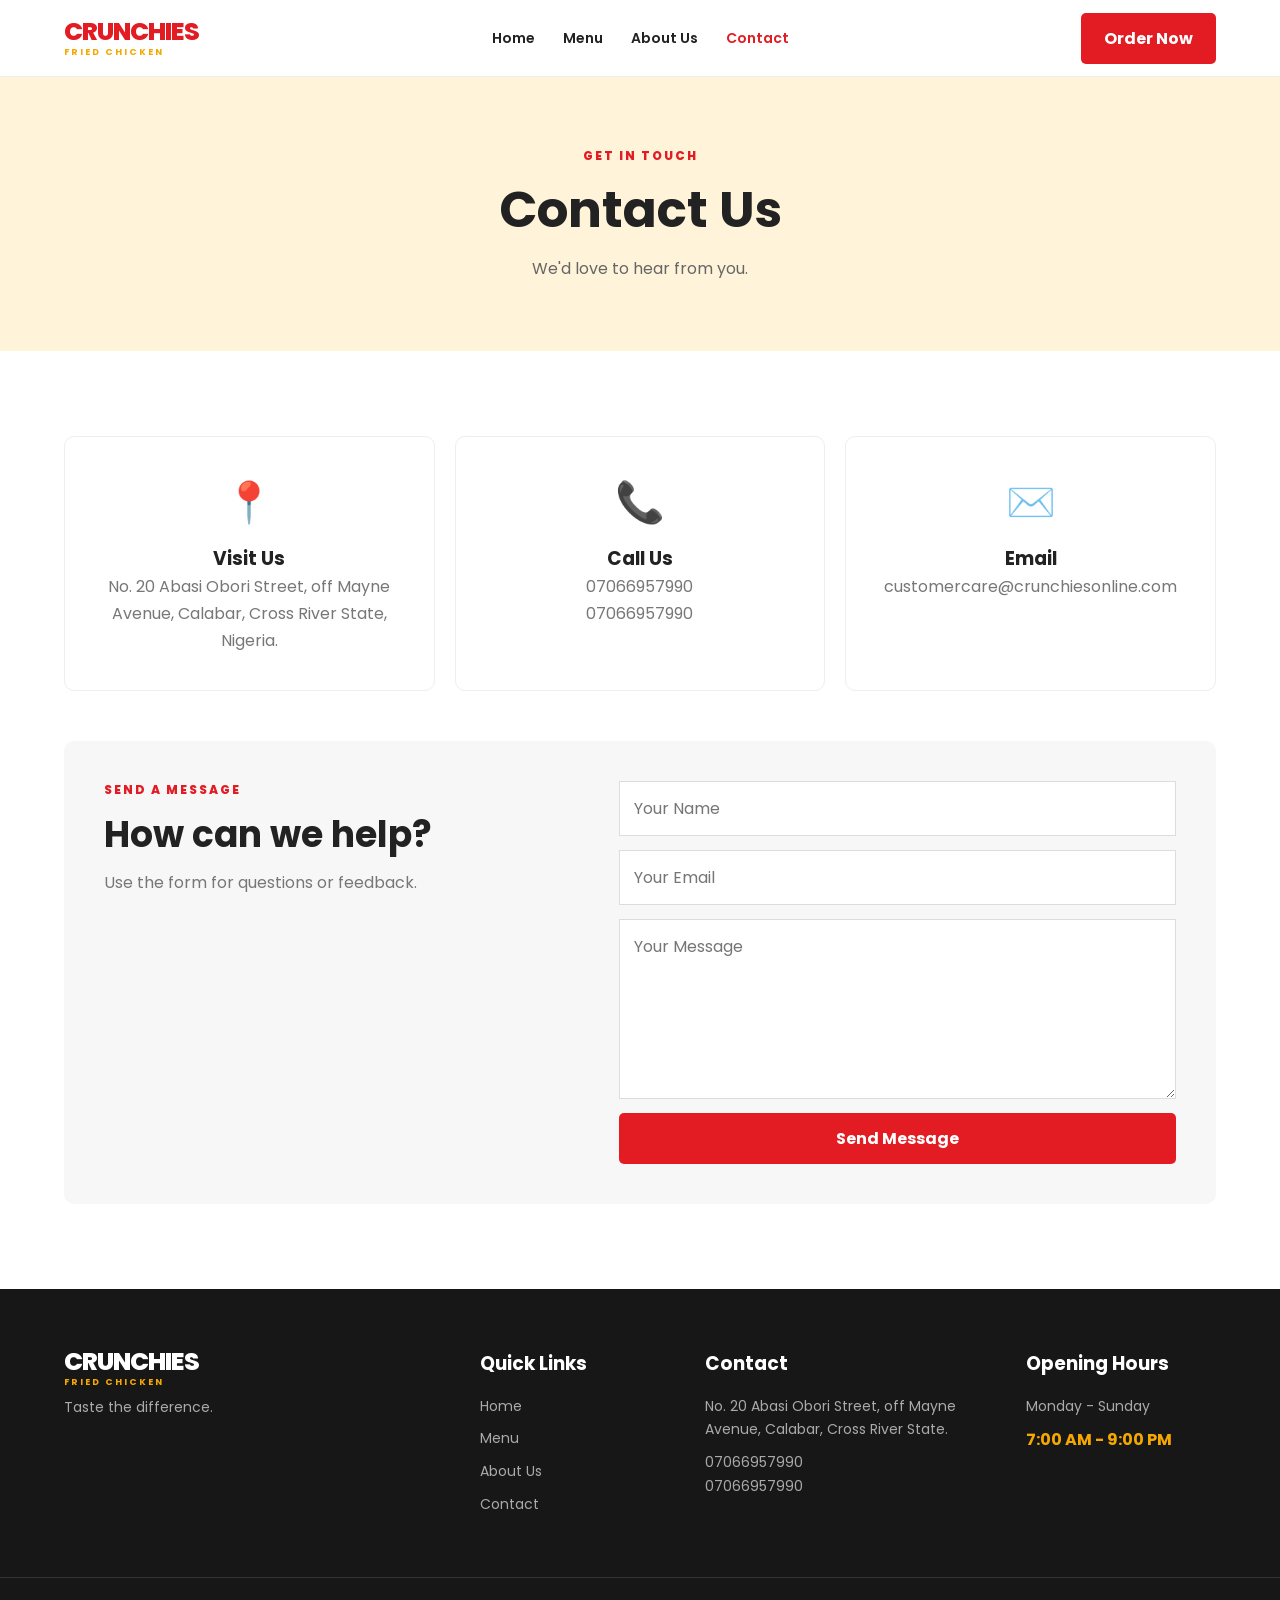
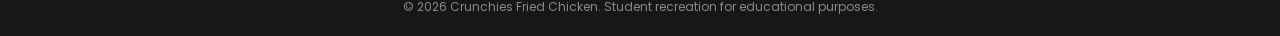
<file: contact.html>
<!DOCTYPE html>
<html lang="en">
<head>
<meta charset="UTF-8"><meta name="viewport" content="width=device-width, initial-scale=1.0">
<title>Crunchies | Contact</title>
<link rel="preconnect" href="https://fonts.googleapis.com"><link rel="preconnect" href="https://fonts.gstatic.com" crossorigin>
<link href="https://fonts.googleapis.com/css2?family=Poppins:wght@400;500;600;700;800&display=swap" rel="stylesheet"><link rel="stylesheet" href="style.css">
</head>
<body>
<header class="header"><div class="container nav"><a class="logo" href="index.html"><span>CRUNCHIES</span><small>FRIED CHICKEN</small></a><button class="menu-toggle">☰</button><nav class="nav-links"><a href="index.html">Home</a><a href="menu.html">Menu</a><a href="about.html">About Us</a><a class="active" href="contact.html">Contact</a></nav><a class="btn btn-red nav-order" href="menu.html">Order Now</a></div></header>
<main>
<section class="page-hero"><div class="container"><p class="eyebrow">GET IN TOUCH</p><h1>Contact Us</h1><p>We'd love to hear from you.</p></div></section>
<section class="section"><div class="container"><div class="contact-grid"><article class="contact-card"><div class="icon">📍</div><h3>Visit Us</h3><p>No. 20 Abasi Obori Street, off Mayne Avenue, Calabar, Cross River State, Nigeria.</p></article><article class="contact-card"><div class="icon">📞</div><h3>Call Us</h3><p>07066957990<br>07066957990</p></article><article class="contact-card"><div class="icon">✉️</div><h3>Email</h3><p>customercare@crunchiesonline.com</p></article></div>
<div class="contact-form-wrap"><div><p class="eyebrow">SEND A MESSAGE</p><h2>How can we help?</h2><p>Use the form for questions or feedback.</p></div><form id="contactForm"><input type="text" placeholder="Your Name" required><input type="email" placeholder="Your Email" required><textarea rows="6" placeholder="Your Message" required></textarea><button class="btn btn-red" type="submit">Send Message</button></form></div></div></section>
</main>
<footer><div class="container footer-grid"><div><a class="logo footer-logo" href="index.html"><span>CRUNCHIES</span><small>FRIED CHICKEN</small></a><p>Taste the difference.</p></div><div><h3>Quick Links</h3><a href="index.html">Home</a><a href="menu.html">Menu</a><a href="about.html">About Us</a><a href="contact.html">Contact</a></div><div><h3>Contact</h3><p>No. 20 Abasi Obori Street, off Mayne Avenue, Calabar, Cross River State.</p><p>07066957990<br>07066957990</p></div><div><h3>Opening Hours</h3><p>Monday - Sunday</p><strong>7:00 AM - 9:00 PM</strong></div></div><div class="copyright">© 2026 Crunchies Fried Chicken. Student recreation for educational purposes.</div></footer>
<script src="script.js"></script>
</body></html>
</file>
<file: style.css>
*{margin:0;padding:0;box-sizing:border-box}html{scroll-behavior:smooth}body{font-family:Poppins,sans-serif;color:#222;background:#fff}a{text-decoration:none;color:inherit}button,input,select,textarea{font:inherit}img{width:100%;display:block}.container{width:90%;max-width:1200px;margin:auto}.header{background:#fff;border-bottom:1px solid #eee;position:sticky;top:0;z-index:1000}.nav{min-height:76px;display:flex;align-items:center;justify-content:space-between;gap:25px}.logo{display:flex;flex-direction:column;line-height:1}.logo span{color:#e31b23;font-size:25px;font-weight:800;letter-spacing:-1px}.logo small{color:#f5a800;font-size:9px;font-weight:700;letter-spacing:2px;margin-top:4px}.nav-links{display:flex;gap:28px}.nav-links a{font-size:14px;font-weight:600}.nav-links a:hover,.nav-links a.active{color:#e31b23}.btn{display:inline-block;border:0;border-radius:5px;padding:13px 23px;font-weight:700;cursor:pointer}.btn-red{background:#e31b23;color:#fff}.btn-red:hover{background:#b9151b}.btn-dark{background:#222;color:#fff}.btn-outline{border:2px solid #e31b23;color:#e31b23}.button-row{display:flex;gap:12px;flex-wrap:wrap}.menu-toggle{display:none;border:0;background:none;font-size:26px}.hero{background:#fff4d9;padding:85px 0}.hero-grid{display:grid;grid-template-columns:1fr 1fr;align-items:center;gap:55px}.eyebrow{color:#e31b23;font-size:12px;font-weight:800;letter-spacing:2px}.hero h1{font-size:64px;line-height:1.05;margin:15px 0}.hero h1 span{display:block;color:#e31b23}.hero-copy>p:not(.eyebrow){max-width:520px;color:#666;line-height:1.8;margin-bottom:25px}.hero-photo{width:450px;height:450px;border-radius:50%;overflow:hidden;border:14px solid #fff;box-shadow:0 15px 40px #0002;margin:auto}.hero-photo img{height:100%;object-fit:cover}.section{padding:85px 0}.light{background:#f7f7f7}.section-title{text-align:center;margin-bottom:42px}.section-title h2{font-size:42px;margin:8px 0}.section-title>p:last-child{color:#777}.two-cards,.three-cards{display:grid;grid-template-columns:repeat(2,1fr);gap:24px;max-width:900px;margin:auto}.three-cards{grid-template-columns:repeat(3,1fr);max-width:1100px}.choice-card{text-align:center;padding:35px;background:#fff;border:1px solid #eee;border-radius:10px}.icon{font-size:40px;margin-bottom:12px}.choice-card h3{font-size:22px;margin-bottom:10px}.choice-card p{color:#777;line-height:1.7;margin-bottom:20px}.category-row{display:flex;justify-content:center;gap:10px;flex-wrap:wrap;margin-bottom:40px}.category-row a,.menu-tabs .tab{border:1px solid #ddd;background:#fff;padding:11px 20px;border-radius:25px;cursor:pointer}.category-row a:hover,.menu-tabs .tab.active,.menu-tabs .tab:hover{background:#e31b23;color:#fff;border-color:#e31b23}.product-grid{display:grid;grid-template-columns:repeat(4,1fr);gap:20px}.product-card{background:#fff;border-radius:10px;overflow:hidden;box-shadow:0 4px 18px #0000000d}.product-card>img{height:205px;object-fit:cover}.product-info{padding:18px}.product-info h3{font-size:17px;margin-bottom:6px}.product-info p{font-size:13px;color:#777;min-height:40px}.product-info>div{display:flex;align-items:center;justify-content:space-between;margin-top:15px}.product-info strong{color:#e31b23}.plus{width:34px;height:34px;border-radius:50%;background:#e31b23;color:#fff;border:0;display:grid;place-items:center;font-size:20px;cursor:pointer}.center{text-align:center;margin-top:40px}.app-banner{background:#e31b23;color:#fff;padding:85px 0}.app-grid{display:grid;grid-template-columns:1fr 300px;align-items:center;gap:70px}.yellow{color:#ffd45c}.app-grid h2{font-size:44px;line-height:1.2;margin:12px 0}.app-grid>div:first-child>p:not(.eyebrow){max-width:550px;line-height:1.8;opacity:.9}.store{background:#fff;color:#222;padding:12px 18px;border-radius:5px;font-weight:700}.phone{width:230px;height:420px;background:#111;border:8px solid #111;border-radius:32px;padding:10px;transform:rotate(5deg);margin:auto}.phone-screen{height:100%;border-radius:23px;background:#fff4d9;color:#222;text-align:center;padding:35px 12px}.phone-screen b{color:#e31b23}.phone-food{font-size:75px;margin:65px 0 20px}.phone-screen button{background:#e31b23;color:#fff;border:0;padding:10px 25px;border-radius:5px}.about-preview{display:grid;grid-template-columns:1fr 1fr;gap:65px;align-items:center}.about-preview img{height:430px;object-fit:cover;border-radius:10px}.about-preview h2{font-size:42px;margin:10px 0 20px}.about-preview p:not(.eyebrow){color:#666;line-height:1.8;margin-bottom:16px}.newsletter{background:#fff4d9;padding:65px 0}.newsletter-box{background:#fff;padding:40px;border-radius:10px;display:flex;justify-content:space-between;align-items:center;gap:30px}.newsletter-box h2{font-size:30px;margin:7px 0}.newsletter-box p:not(.eyebrow){color:#777}.newsletter form{display:flex;min-width:430px}.newsletter input{flex:1;border:1px solid #ddd;padding:14px;outline:0}.page-hero{background:#fff4d9;text-align:center;padding:70px 0}.page-hero h1{font-size:50px;margin:8px 0}.page-hero p:last-child{color:#666}.order-selector{display:grid;grid-template-columns:repeat(4,1fr);gap:15px;background:#f7f7f7;padding:20px;border-radius:10px;margin-bottom:35px}.order-selector label{display:block;font-size:12px;font-weight:700;margin-bottom:7px}.order-selector select{width:100%;padding:12px;border:1px solid #ddd;background:#fff}.menu-tabs{display:flex;gap:9px;flex-wrap:wrap;justify-content:center;margin-bottom:35px}.cart-box{margin-top:50px;background:#f7f7f7;padding:25px;border-radius:10px}.cart-box h2{margin-bottom:20px}.cart-row{display:flex;justify-content:space-between;border-bottom:1px solid #ddd;padding:12px 0}.cart-total{display:flex;justify-content:space-between;font-size:20px;margin:20px 0}.contact-grid{display:grid;grid-template-columns:repeat(3,1fr);gap:20px}.contact-card{text-align:center;border:1px solid #eee;border-radius:10px;padding:35px}.contact-card p{color:#777;line-height:1.7}.contact-form-wrap{margin-top:50px;background:#f7f7f7;padding:40px;border-radius:10px;display:grid;grid-template-columns:1fr 1.2fr;gap:50px}.contact-form-wrap h2{font-size:36px;margin:8px 0}.contact-form-wrap p:not(.eyebrow){color:#777}.contact-form-wrap form{display:flex;flex-direction:column;gap:14px}.contact-form-wrap input,.contact-form-wrap textarea{border:1px solid #ddd;padding:14px;outline:0;resize:vertical}.footer-grid{display:grid;grid-template-columns:2fr 1fr 1.5fr 1fr;gap:35px;padding:60px 0}.footer-grid>div{display:flex;flex-direction:column;gap:9px}.footer-grid h3{margin-bottom:8px}.footer-grid p,.footer-grid a:not(.footer-logo){color:#aaa;font-size:14px;line-height:1.7}.footer-logo span{color:#fff}.footer-logo small{color:#f5a800}.footer-grid strong{color:#f5a800}.copyright{border-top:1px solid #333;text-align:center;color:#888;padding:20px;font-size:12px;background:#171717}footer{background:#171717;color:#fff}.empty-cart{color:#777}@media(max-width:900px){.nav-links{display:none;position:absolute;left:0;right:0;top:76px;background:#fff;flex-direction:column;padding:20px 5%;box-shadow:0 10px 20px #0001}.nav-links.open{display:flex}.menu-toggle{display:block;margin-left:auto}.hero-grid,.about-preview,.contact-form-wrap{grid-template-columns:1fr}.hero{text-align:center}.hero-copy>p:not(.eyebrow){margin-left:auto;margin-right:auto}.button-row{justify-content:center}.hero-photo{width:340px;height:340px}.product-grid{grid-template-columns:repeat(2,1fr)}.three-cards{grid-template-columns:1fr}.app-grid{grid-template-columns:1fr;text-align:center}.app-grid>div:first-child>p:not(.eyebrow){margin:auto auto 20px}.app-grid .button-row{justify-content:center}.newsletter-box{flex-direction:column;text-align:center}.order-selector{grid-template-columns:repeat(2,1fr)}.contact-grid{grid-template-columns:1fr}.footer-grid{grid-template-columns:1fr 1fr}}@media(max-width:600px){.nav-order{padding:9px 13px;font-size:12px}.hero{padding:60px 0}.hero h1{font-size:43px}.hero-photo{width:280px;height:280px}.section{padding:65px 0}.section-title h2{font-size:34px}.two-cards{grid-template-columns:1fr}.product-grid{grid-template-columns:1fr}.category-row{justify-content:flex-start;overflow-x:auto;flex-wrap:nowrap;padding-bottom:5px}.category-row a{white-space:nowrap}.app-grid h2{font-size:34px}.about-preview h2{font-size:34px}.newsletter-box{padding:28px 20px}.newsletter form{min-width:100%;flex-direction:column;gap:10px}.order-selector{grid-template-columns:1fr}.page-hero h1{font-size:38px}.footer-grid{grid-template-columns:1fr}}/* Mobile header order */
@media (max-width: 768px) {

  .nav {
    display: flex;
    align-items: center;
    justify-content: space-between;
  }

  .nav-order {
    order: 2;
    margin-left: auto;
    margin-right: 10px;
  }

  .menu-toggle {
    order: 3;
  }

  .logo {
    order: 1;
  }
}
</file>
